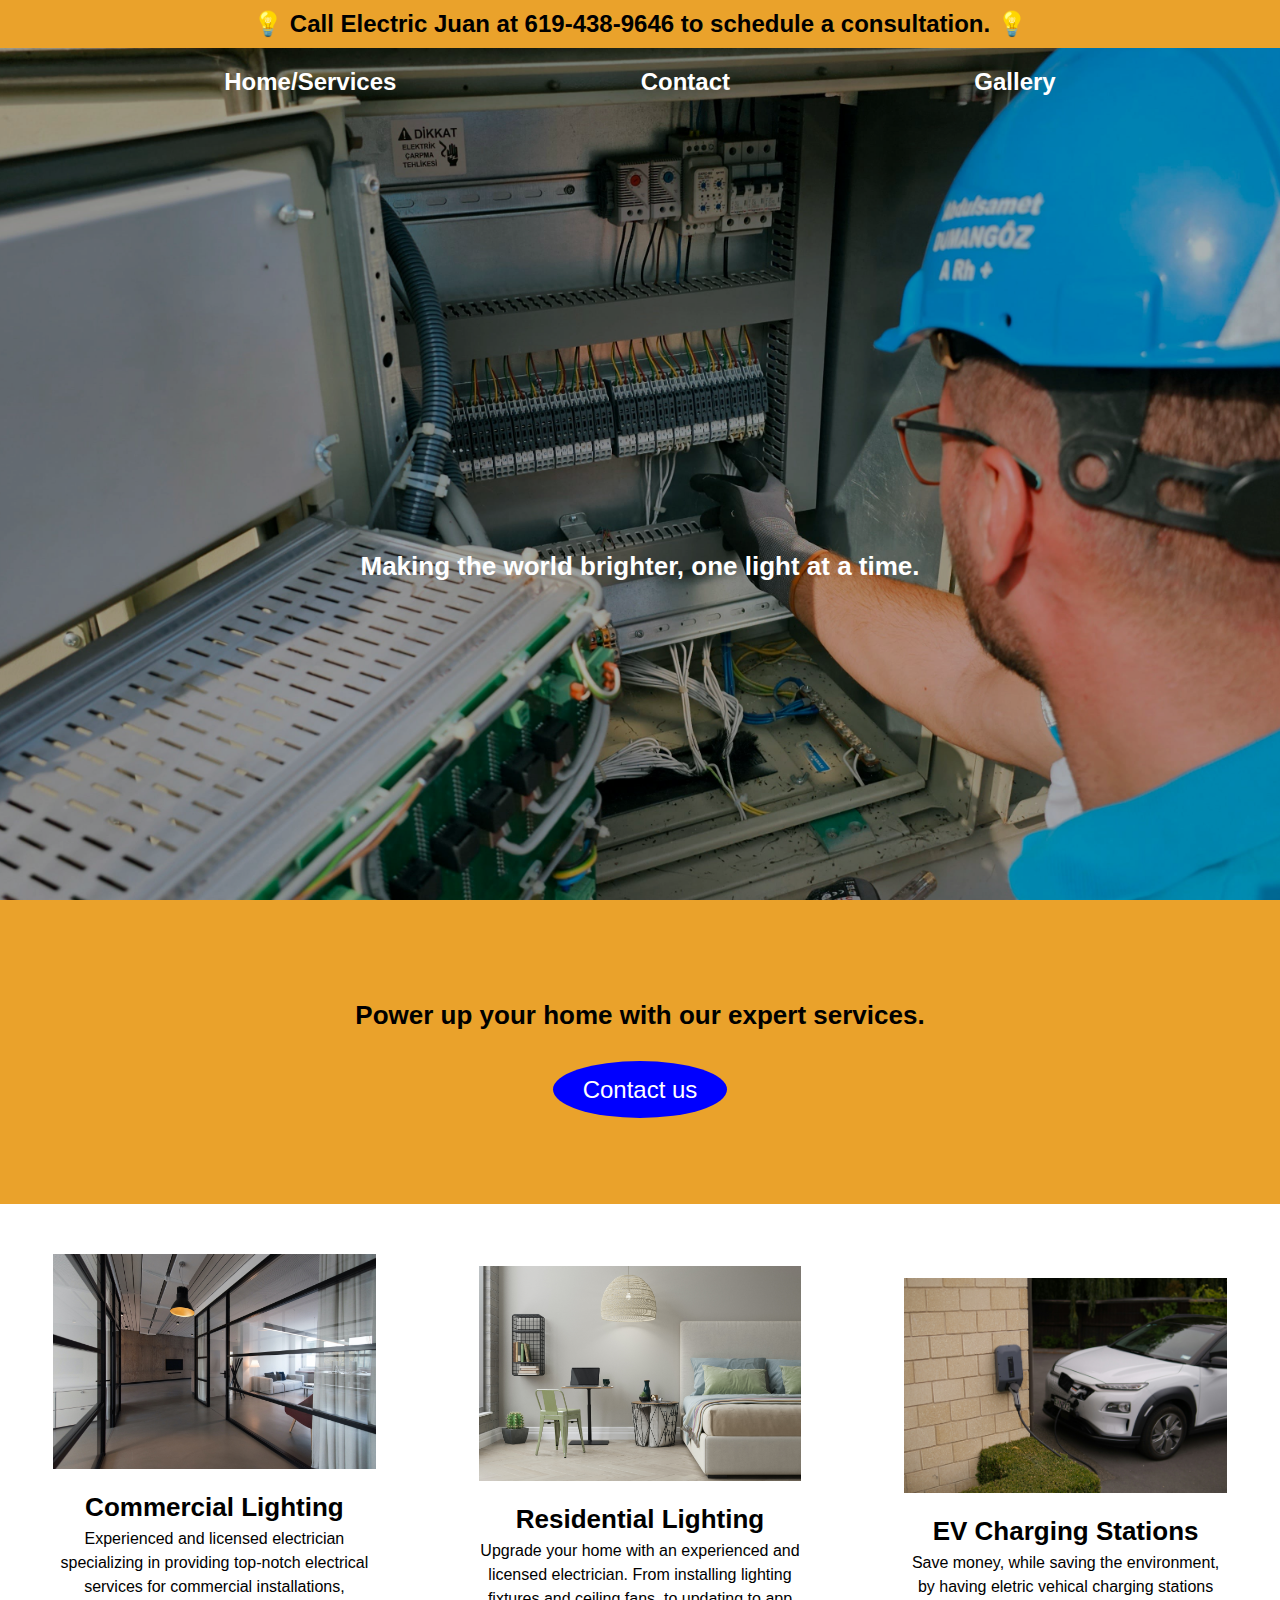
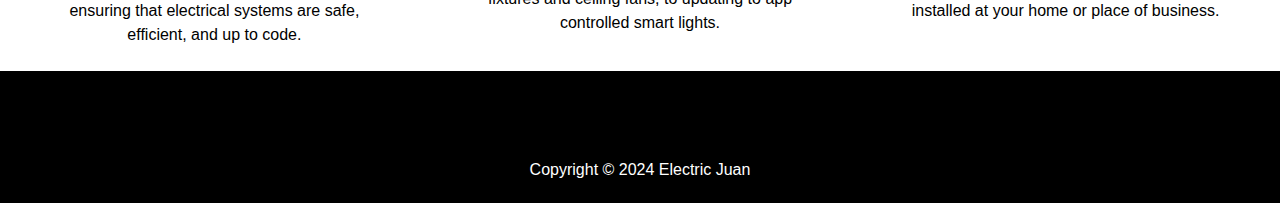
<file: index.html>
<!DOCTYPE html>
<html lang="en">
<head>
    <meta charset="UTF-8">
    <meta http-equiv="X-UA-Compatible" content="IE=edge" />
    <meta name="viewport" content="width=device-width, initial-scale=1.0">
    <title>Electric Juan</title>

    <link rel="stylesheet" href="https://cdnjs.cloudflare.com/ajax/libs/font-awesome/6.5.1/css/all.min.css" integrity="sha512-DTOQO9RWCH3ppGqcWaEA1BIZOC6xxalwEsw9c2QQeAIftl+Vegovlnee1c9QX4TctnWMn13TZye+giMm8e2LwA==" crossorigin="anonymous" referrerpolicy="no-referrer" />
    <link rel="stylesheet" href="style.css">
</head>
<body>
    <div class="home-image">
        <div class="banner-container">
            <h2>💡 Call Electric Juan at 619-438-9646 to schedule a consultation. 💡</h2>
        </div>
        <nav class="navbar">    
            <ul class="homeResponsive">
                <li><a href="index.html">Home/Services</a></li>
                <li><a href="contact.html">Contact</a></li>
                <li><a href="gallery.html">Gallery</a></li>
            </ul>
        </nav>

        <div class="overlay">
            <h2 class="bold">Making the world brighter, one light at a time.</h2>
        </div>
    </div>

    <div class="contact-banner">
        <h2 class="bold">Power up your home with our expert services.</h2>
        <a href="contact.html" class="contact-btn">Contact us</a>
    </div>

    <div class="services-container">
        <div class="services">
            <img src="images/commercial1.jpg" alt="commercial">
            <h2 class="bold">Commercial Lighting</h2>
            <p>Experienced and licensed electrician specializing in providing top-notch electrical services for commercial installations, ensuring that electrical systems are safe, efficient, and up to code.</p>
        </div> 
        <div class="services">
            <img src="images/residential1.jpg" alt="residential">
            <h2 class="bold">Residential Lighting</h2>
            <p>Upgrade your home with an experienced and licensed electrician. From installing lighting fixtures and ceiling fans, to updating to app controlled smart lights.</p>
        </div>
        <div class="services">
            <img src="images/ev1.jpg" alt="electric vehical charging stations">
            <h2 class="bold">EV Charging Stations</h2>
            <p>Save money, while saving the environment, by having eletric vehical charging stations installed at your home or place of business.</p>
        </div>
    </div>
    
    <footer class="page-footer">
        <div class="footer-container">
            <div class="social">
                <a class="social-icon" href="http://instagram.com/"><i class="fa-brands fa-instagram"></i></a>
                <a class="social-icon" href="http://facebook.com/"><i class="fa-brands fa-facebook"></i></a>
                <a class="social-icon" href="https://www.yelp.com/"><i class="fa-brands fa-yelp"></i></a>
           </div>
           <div class="copyRight">
                <span>Copyright &copy; 2024 Electric Juan</span>
           </div>
        </div>
    </footer>

    <script src="script.js"></script>
</body>
</html>
</file>
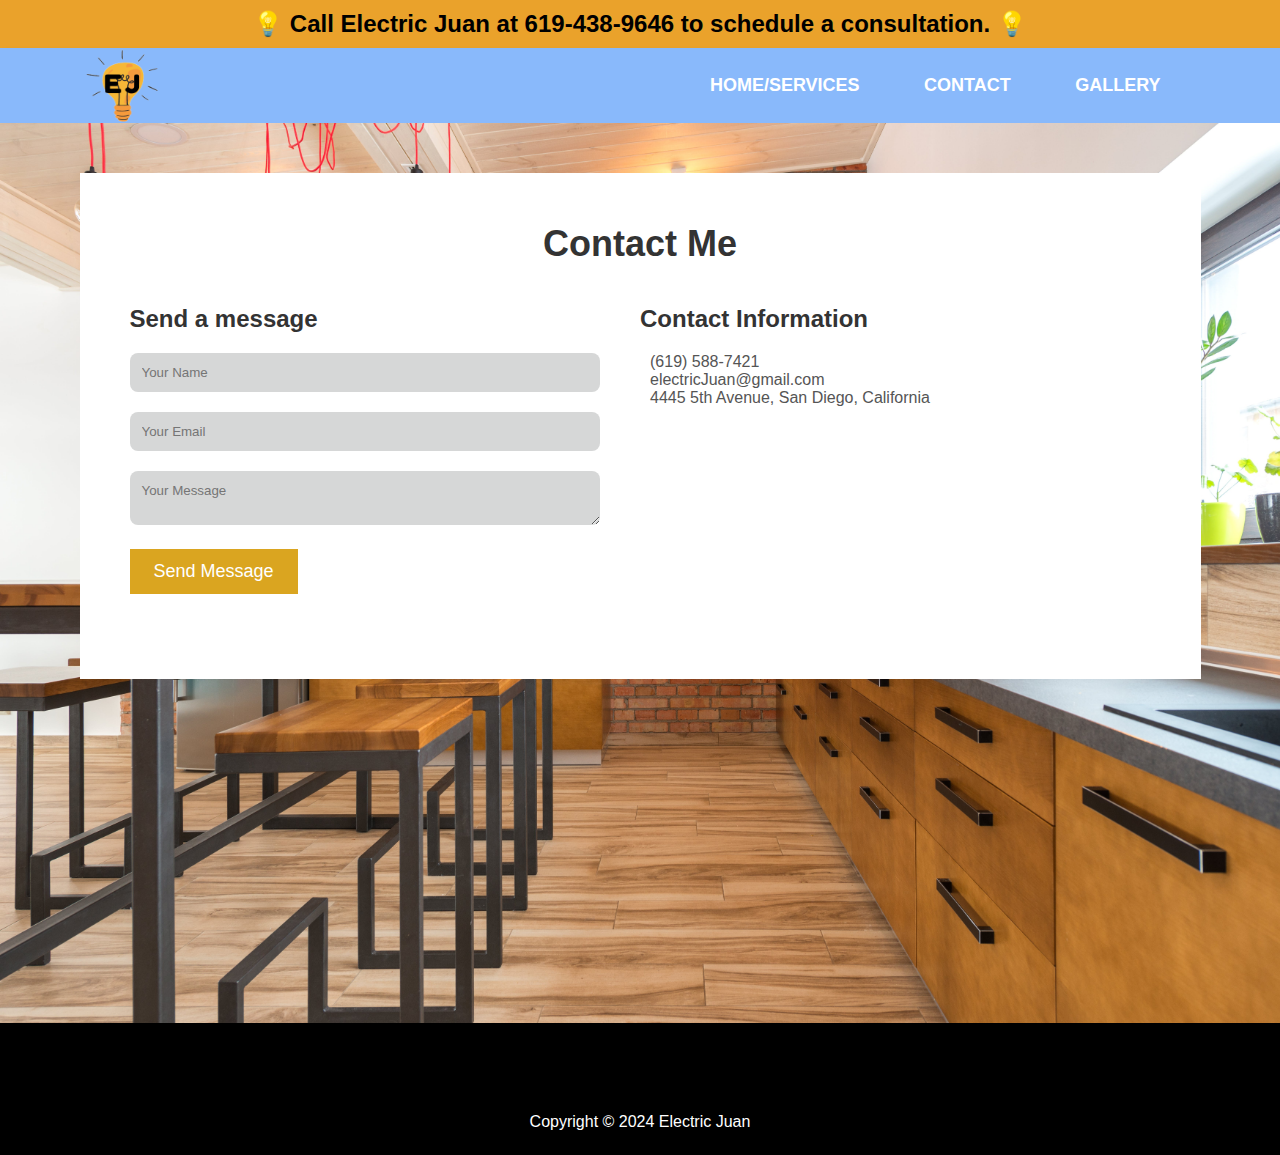
<file: contact.html>
<!DOCTYPE html>
<html lang="en">
  <head>
    <meta charset="UTF-8" />
    <meta http-equiv="X-UA-Compatible" content="IE=edge" />
    <meta name="viewport" content="width=device-width, initial-scale=1.0" />
    <title>Electric Juan</title>

    <link
      rel="stylesheet"
      href="https://cdnjs.cloudflare.com/ajax/libs/font-awesome/6.5.1/css/all.min.css"
      integrity="sha512-DTOQO9RWCH3ppGqcWaEA1BIZOC6xxalwEsw9c2QQeAIftl+Vegovlnee1c9QX4TctnWMn13TZye+giMm8e2LwA=="
      crossorigin="anonymous"
      referrerpolicy="no-referrer"
    />
    <link rel="stylesheet" href="style.css" />
  </head>
  <body>
    <div class="banner-container">
      <h2>
        💡 Call Electric Juan at 619-438-9646 to schedule a consultation. 💡
      </h2>
    </div>

    <nav class="contact-nav">
      <a href="index.html"><img src="images/logo.png" alt="Logo" class="logo"></a>

      <ul class="sidebar" class="contactbar">
        <li onclick="hideSidebar()">
          <a href="#"><svg xmlns="http://www.w3.org/2000/svg" height="24" viewBox="0 0 384 512" width="24"><path d="M376.6 84.5c11.3-13.6 9.5-33.8-4.1-45.1s-33.8-9.5-45.1 4.1L192 206 56.6 43.5C45.3 29.9 25.1 28.1 11.5 39.4S-3.9 70.9 7.4 84.5L150.3 256 7.4 427.5c-11.3 13.6-9.5 33.8 4.1 45.1s33.8 9.5 45.1-4.1L192 306 327.4 468.5c11.3 13.6 31.5 15.4 45.1 4.1s15.4-31.5 4.1-45.1L233.7 256 376.6 84.5z"/></svg></a>
        </li>
        <li><a href="index.html">Home/Services</a></li>
        <li><a href="contact.html">Contact</a></li>
        <li><a href="gallery.html">Gallery</a></li>
      </ul>
      <ul>
        <li><a href="index.html" class="hideOnMobile">Home/Services</a></li>
        <li><a href="contact.html" class="hideOnMobile">Contact</a></li>
        <li><a href="gallery.html" class="hideOnMobile">Gallery</a></li>
        <li onclick="showSidebar()">
          <a href="#" class="menu-button" ><svg xmlns="http://www.w3.org/2000/svg" height="24" viewBox="0 0 448 512" weight="24"><path d="M0 96C0 78.3 14.3 64 32 64H416c17.7 0 32 14.3 32 32s-14.3 32-32 32H32C14.3 128 0 113.7 0 96zM0 256c0-17.7 14.3-32 32-32H416c17.7 0 32 14.3 32 32s-14.3 32-32 32H32c-17.7 0-32-14.3-32-32zM448 416c0 17.7-14.3 32-32 32H32c-17.7 0-32-14.3-32-32s14.3-32 32-32H416c17.7 0 32 14.3 32 32z"/></svg></i></a>
        </li>
      </ul>
    </nav>

    <section class="contact">
      <div class="container">
        <h2>Contact Me</h2>
        <div class="contact-wrapper">
          <div class="contact-form">
            <h3>Send a message</h3>
            <form>
              <div class="form-group">
                <input type="text" name="name" placeholder="Your Name" />
              </div>
              <div class="form-group">
                <input type="email" name="email" placeholder="Your Email" />
              </div>
              <div class="form-group">
                <textarea name="message" placeholder="Your Message"></textarea>
              </div>
              <button class="email-btn" type="submit" onclick="sendEmail()">Send Message</button>
            </form>
          </div>
          <div class="contact-info">
            <h3>Contact Information</h3>
            <p><i class="fa-solid fa-phone"></i> (619) 588-7421</p>
            <p><i class="fa-solid fa-envelope"></i> electricJuan@gmail.com</p>
            <p>
              <i class="fa-solid fa-map"></i> 4445 5th Avenue, San Diego,
              California
            </p>
          </div>
        </div>
      </div>
    </section>

    <footer class="page-footer">
      <div class="footer-container">
        <div class="social">
          <a class="social-icon" href="http://instagram.com/"
            ><i class="fa-brands fa-instagram"></i
          ></a>
          <a class="social-icon" href="http://facebook.com/"
            ><i class="fa-brands fa-facebook"></i
          ></a>
          <a class="social-icon" href="https://www.yelp.com/"
            ><i class="fa-brands fa-yelp"></i
          ></a>
        </div>
        <div class="copyRight">
          <span>Copyright &copy; 2024 Electric Juan</span>
        </div>
      </div>
    </footer>

    <script src="script.js"></script>
  </body>
</html>
</file>
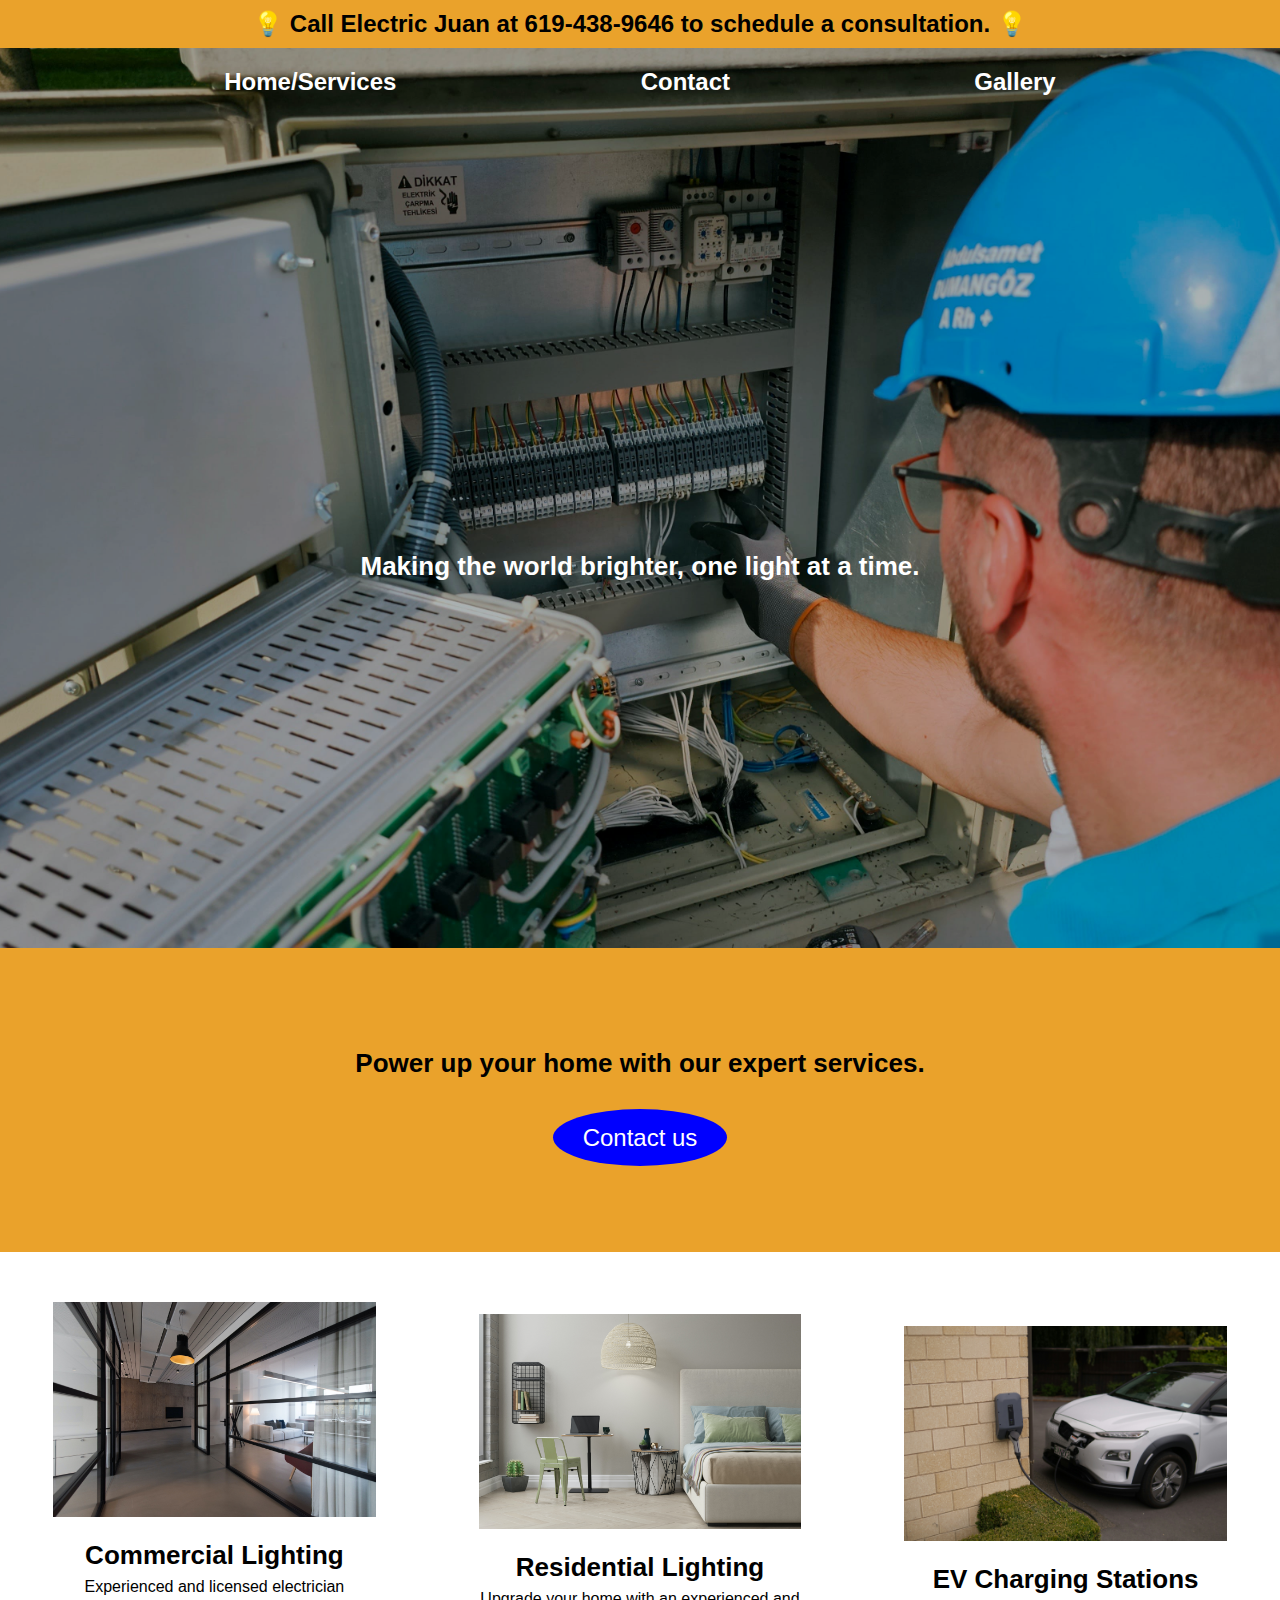
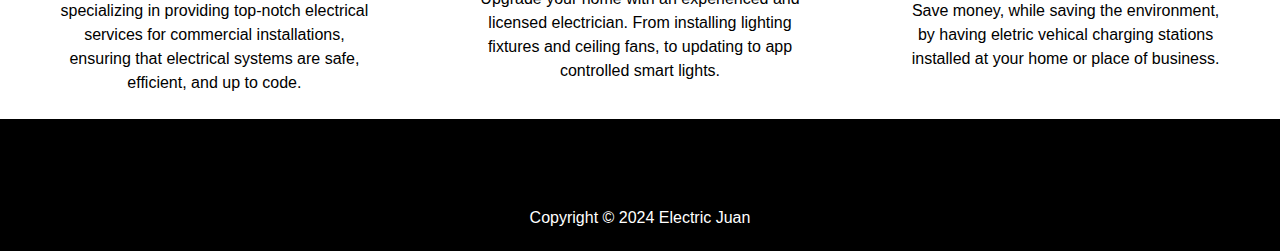
<file: home.html>
<!DOCTYPE html>
<html lang="en">
<head>
    <meta charset="UTF-8">
    <meta http-equiv="X-UA-Compatible" content="IE=edge" />
    <meta name="viewport" content="width=device-width, initial-scale=1.0">
    <title>Electric Juan</title>

    <link rel="stylesheet" href="https://cdnjs.cloudflare.com/ajax/libs/font-awesome/6.5.1/css/all.min.css" integrity="sha512-DTOQO9RWCH3ppGqcWaEA1BIZOC6xxalwEsw9c2QQeAIftl+Vegovlnee1c9QX4TctnWMn13TZye+giMm8e2LwA==" crossorigin="anonymous" referrerpolicy="no-referrer" />
    <link rel="stylesheet" href="style.css">
</head>
<body>

    <div class="banner-container">
        <h2>💡 Call Electric Juan at 619-438-9646 to schedule a consultation. 💡</h2>
    </div>

    <div class="home-image">
        <nav class="navbar">
            <ul>
                <li><a href="home.html">Home/Services</a></li>
                <li><a href="contact.html">Contact</a></li>
                <li><a href="gallery.html">Gallery</a></li>
            </ul>
        </nav>

        <div class="overlay">
            <h2 class="bold">Making the world brighter, one light at a time.</h2>
        </div>
    </div>

    <div class="contact-banner">
        <h2 class="bold">Power up your home with our expert services.</h2>
        <a href="contact.html" class="contact-btn">Contact us</a>
    </div>

    <div class="services-container">
        <!-- <h1 class="services-header">Services</h1> -->
        <div class="services">
            <img src="images/commercial1.jpg" alt="commercial">
            <h2 class="bold">Commercial Lighting</h2>
            <p>Experienced and licensed electrician specializing in providing top-notch electrical services for commercial installations, ensuring that electrical systems are safe, efficient, and up to code.</p>
        </div> 
        <div class="services">
            <img src="images/residential1.jpg" alt="residential">
            <h2 class="bold">Residential Lighting</h2>
            <p>Upgrade your home with an experienced and licensed electrician. From installing lighting fixtures and ceiling fans, to updating to app controlled smart lights.</p>
        </div>
        <div class="services">
            <img src="images/ev1.jpg" alt="electric vehical charging stations">
            <h2 class="bold">EV Charging Stations</h2>
            <p>Save money, while saving the environment, by having eletric vehical charging stations installed at your home or place of business.</p>
        </div>
    </div>
    
    <footer class="page-footer">
        <div class="footer-container">
            <div class="social">
                <a class="social-icon" href="http://instagram.com/"><i class="fa-brands fa-instagram"></i></a>
                <a class="social-icon" href="http://facebook.com/"><i class="fa-brands fa-facebook"></i></a>
                <a class="social-icon" href="https://www.yelp.com/"><i class="fa-brands fa-yelp"></i></a>
           </div>
           <div class="copyRight">
                <span>Copyright &copy; 2024 Electric Juan</span>
           </div>
        </div>
</body>
</html>
</file>
<file: style.css>
* {
  margin: 0;
  padding: 0;
  font-family: "Source Sans Pro", arial, sans-serif;
  text-decoration: none;
  box-sizing: border-box;
}

html {
  scroll-behavior: smooth;
}

.banner-container {
  background-color: #eaa22b;
  color: #000;
  text-align: center;
  padding: .625rem 1.5rem;
}

/* navbar */

.navbar {
  text-align: center;
}

.navbar ul {
  list-style: none;
  display: flex;
  justify-content: space-evenly;
}

.navbar li {
  margin: .625rem;
  padding: .625rem;
}

.navbar li a {
  color: #fff;
  font-size: 1.5rem;
  font-weight: 600;
}

.navbar li a:hover {
  color: goldenrod;
}

.sidebar {
  position: fixed;
  top: 0;
  right: 0;
  height: 100vh;
  width: 250px;
  z-index: 9;
  background-color: rgba(255, 255, 255, 0.2);
  backdrop-filter: blur(10px);
  box-shadow: -10px 0 10px rgba(0, 0, 0, 0.1);
  display: none;
  flex-direction: column;
  align-items: flex-start;
  justify-content: flex-start;
}

.sidebar li {
  width: 100%;
}

.sidebar a {
  width: 100%;
}

/* home page */

.home-image {
  background-image: url(images/main2.jpg);
  width: 100%;
  height: 100vh;
  position: relative;
  background-size: cover;
  background-repeat: no-repeat;

  background-position: center;

  box-shadow: inset 0 0 0 100vmax rgba(0, 0, 0, 0.3);
}

.overlay {
  width: 100%;
  height: 100%;
  color: #fff;
  display: flex;
  justify-content: center;
  flex-direction: column;
  align-items: center;

  text-align: center;

  position: absolute;
}

.bold {
  font-size: 26px;
  font-weight: 600;
}

.contact-banner {
  text-align: center;
  background-color: #eaa22b;
  padding-bottom: 100px;
  padding-top: 100px;
}

.contact-banner h2 {
  padding-bottom: 45px;
}

.contact-btn {
  font-size: 24px;
  font-weight: 500;
  background-color: blue;
  cursor: pointer;
  border-radius: 50%;
  padding: 15px 30px;
  color: #fff;
}

.services-container {
  display: flex;
  align-items: center;
  justify-content: space-evenly;

  line-height: 1.5;

  padding-top: 50px;
  padding-bottom: 24px;
}

.services-header {
  color: red;
  font-size: 35px;
  text-align: center;
}

.services {
  width: 33%;
  float: left;
  text-align: center;
  padding: 0 50px;
  box-sizing: border-box;
}

.services img {
  width: 100%;
  height: 100%;

  padding-bottom: 12px;
}

/* contact page */

.contact-nav {
  width: 100%;
  height: 75px;
  line-height: 75px;
  padding: 0 85px;
  background-color: #89b9fb;
  box-shadow: 3px 3px 5px rgba(0, 0, 0, 0.1);
}

.contact-nav .logo {
  cursor: pointer;
  height: 75px;
  width: 75px;
}

.contact-nav ul {
  float: right;
}

.contact-nav li {
  display: inline-block;
  list-style: none;
}

.contact-nav li a {
  font-size: 18px;
  font-weight: 600;
  text-transform: uppercase;
  padding: 0 30px;
  text-decoration: none;
  color: #fff;
}

.contact-nav li a:hover {
  color: goldenrod;
  transition: all 0.4s eas 0s;
}

.contact {
  min-height: 100vh;
  background-image: url(images/contact-pg.jpg);
  background-size: cover;
  background-repeat: no-repeat;
  padding: 50px;
  text-align: center;
}

.container {
  max-width: 800px;
  margin: 0 auto;
  background: #fff;
  padding: 50px;
}

.container h2 {
  font-size: 36px;
  margin-bottom: 40px;
  color: #333;
}

.contact-wrapper {
  display: grid;
  grid-template-columns: repeat(2, 1fr);
}

.contact-form {
  text-align: left;
  margin-right: 40px;
  margin-bottom: 35px;
}

.contact-form h3 {
  font-size: 24px;
  margin-bottom: 20px;
  color: #333;
}

.form-group {
  margin-bottom: 20px;
}

input,
textarea {
  width: 100%;
  padding: 12px;
  border-radius: 8px;
  border: none;
  background-color: #7576774b;
  color: #333;
}

input:focus,
textarea:focus {
  outline: none;
  box-shadow: 0 0 8px #bbb;
}

.email-btn {
  display: inline-block;
  padding: 12px 24px;
  background-color: goldenrod;
  font-size: 18px;
  color: #fff;
  border: none;
  cursor: pointer;
  transition: 0.3s ease;
}

.email-btn:hover {
  background-color: #4caf50;
}

.contact-info {
  text-align: left;
}

.contact-info h3 {
  font-size: 24px;
  margin-bottom: 20px;
  color: #333;
}

.contact-info {
  margin-bottom: 10px;
  color: #555;
}

.contact-info i {
  color: goldenrod;
  margin-right: 10px;
}

.menu-button {
  display: none;
}

/* gallery page */

.body {
  min-height: 100vh;
  background: #f1f4fd;
}

.container {
  max-width: 1200px;
  width: 95%;
}

.slider-wrapper {
  position: relative;
}

.slider-wrapper .slide-button {
  position: absolute;
  top: 50%;
  height: 50px;
  width: 50px;
  color: #fff;
  border: none;
  outline: none;
  background: #000;
  font-size: 2.2rem;
  cursor: pointer;
  border-radius: 50%;
  transform: translateY(-50%);
}

.slider-wrapper .slide-button:hover {
  background: #888888;
}

.slider-wrapper .slide-button#prev-slide {
  left: -20px;
  display: none;
}

.slider-wrapper .slide-button#next-slide {
  right: -20px;
}

.slider-wrapper .image-list {
  display: grid;
  gap: 18px;
  font-size: 0;
  margin-bottom: 30px;
  overflow-x: auto;
  scrollbar-width: none;
  grid-template-columns: repeat(10, 1fr);
}

.slider-wrapper .image-list::-webkit-scrollbar {
  display: none;
}

.slider-wrapper .image-list .image-item {
  width: 325px;
  height: 400px;
  object-fit: cover;
}

.container .slider-scrollbar {
  height: 24px;
  width: 100%;
  display: flex;
  align-items: center;
}

.slider-scrollbar .scrollbar-track {
  height: 2px;
  width: 100%;
  background: #ccc;
  position: relative;
  border-radius: 4px;
}

.slider-scrollbar .scrollbar-thumb {
  position: absolute;
  height: 100%;
  width: 50%;
  background: #000;
  border-radius: inherit;
}

/* footer */

.page-footer {
  background-color: #000;
  padding: 20px 0 0 0;
}

.footer-container {
  display: flex;
  flex-direction: column;
  align-items: center;
  justify-content: center;
  text-align: center;
  max-width: 1200px;
  margin: 0 auto;
  padding: 24px;
  color: #fff;
}

.social-icon {
  color: #fff;
  padding: 20px;
  font-size: 30px;
  width: 50px;
}

.copyRight {
  padding-top: 12px;
}

/* media queries */

@media screen and (max-width: 768px) {
  .container {
    padding: 20px;
  }

  .contact-wrapper {
    grid-template-columns: 1fr;
  }

  .services-container {
    display: grid;
    grid-template-columns: repeat(1, 1fr);
  }

  .services {
    width: 100%;
    margin-bottom: 24px;
  }
}

@media (max-width: 800px) {
  .hideOnMobile {
    display: none;
  }

  .menu-button {
    display: block;
  }

  .navbar ul {
    display: block;
  }

  .overlay {
    padding-left: 20px;
    padding-right: 20px;
    height: 50%;
  }
}

@media (max-width: 400px) {
  .sidebar {
    width: 100%;
  }
}
</file>
